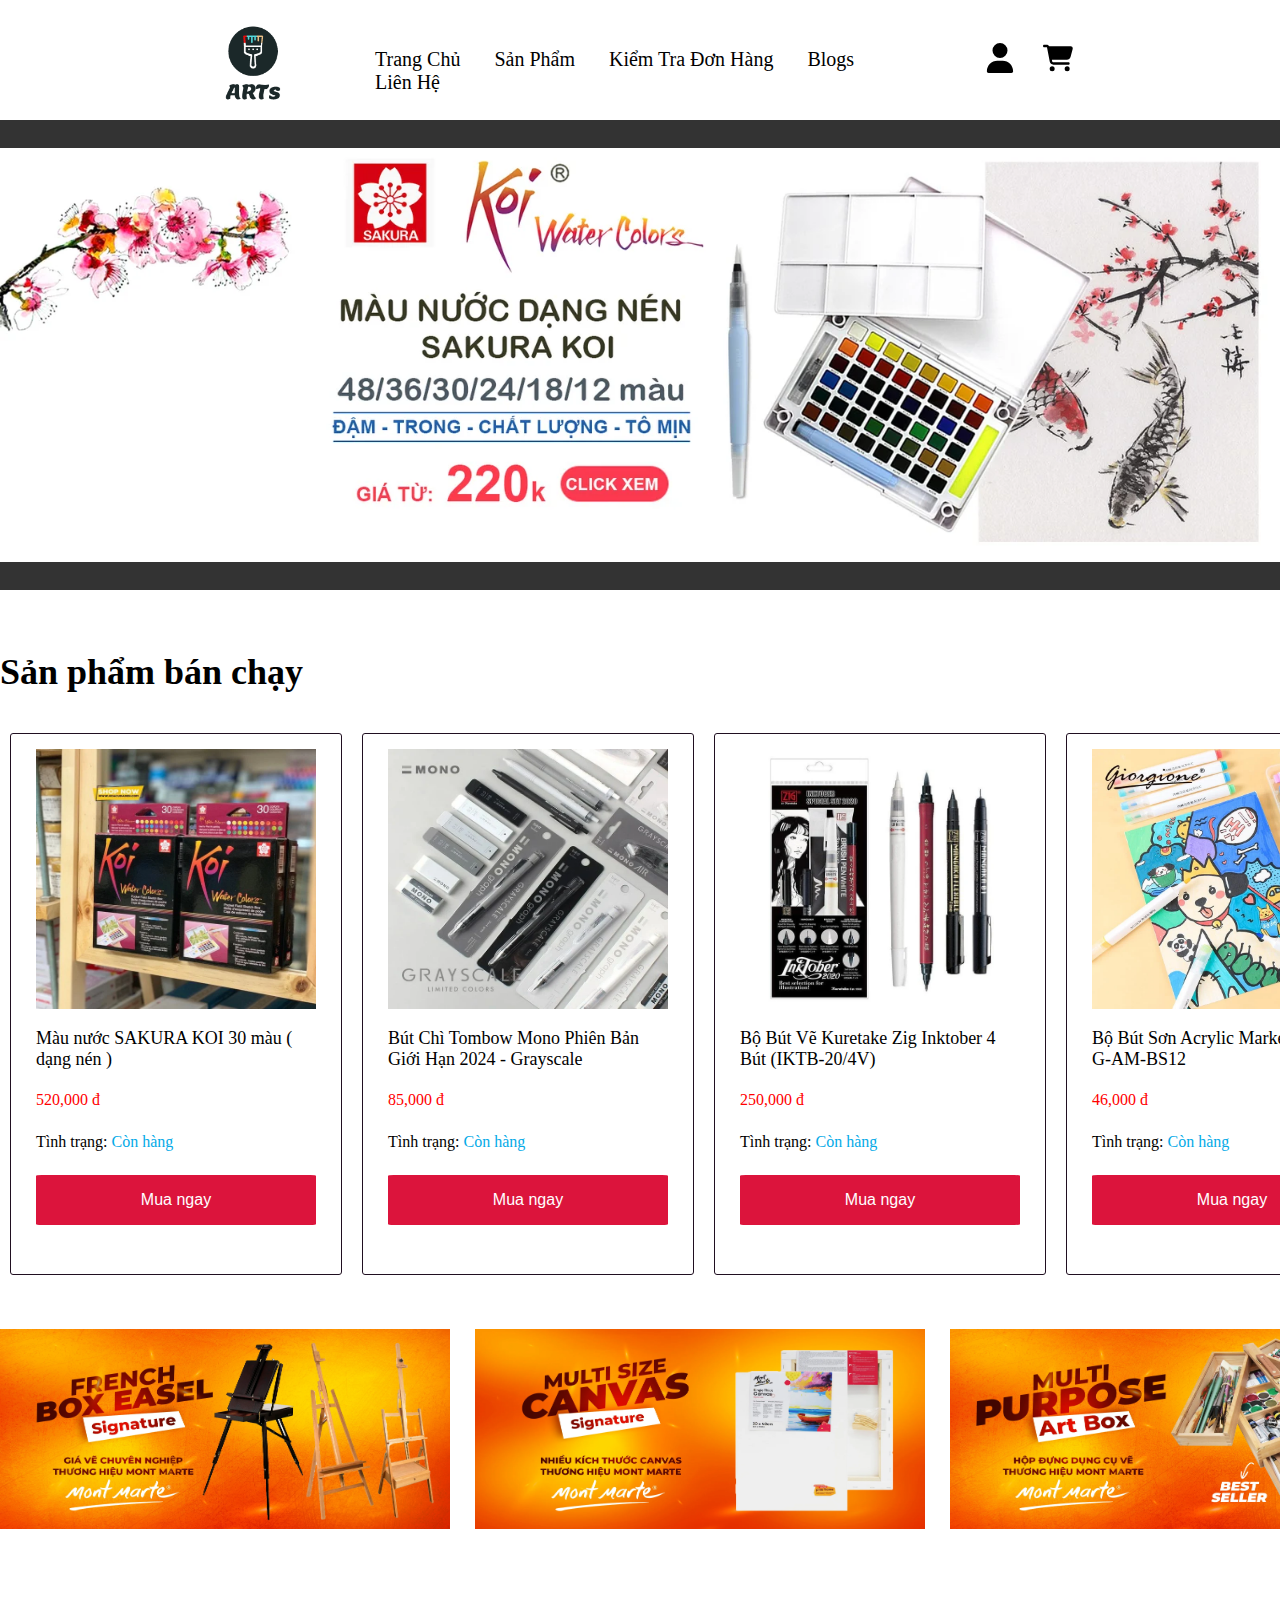
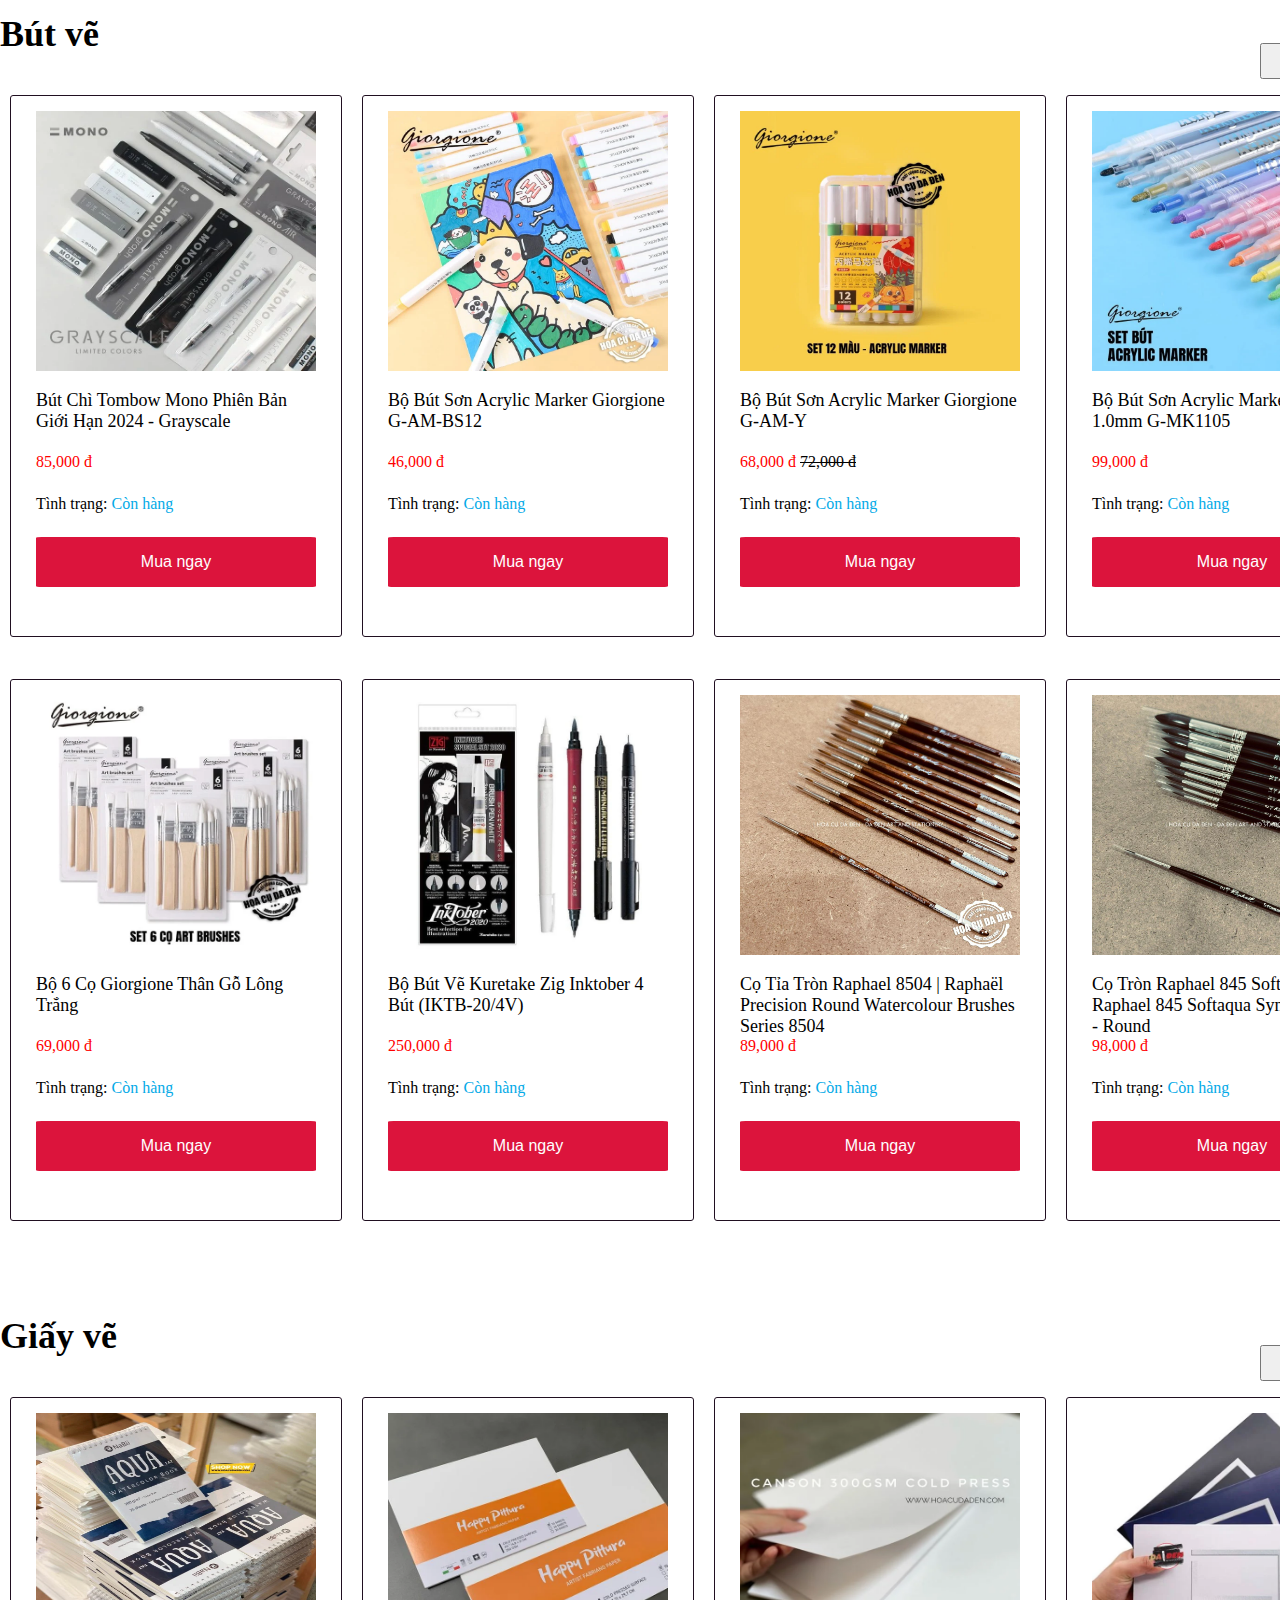
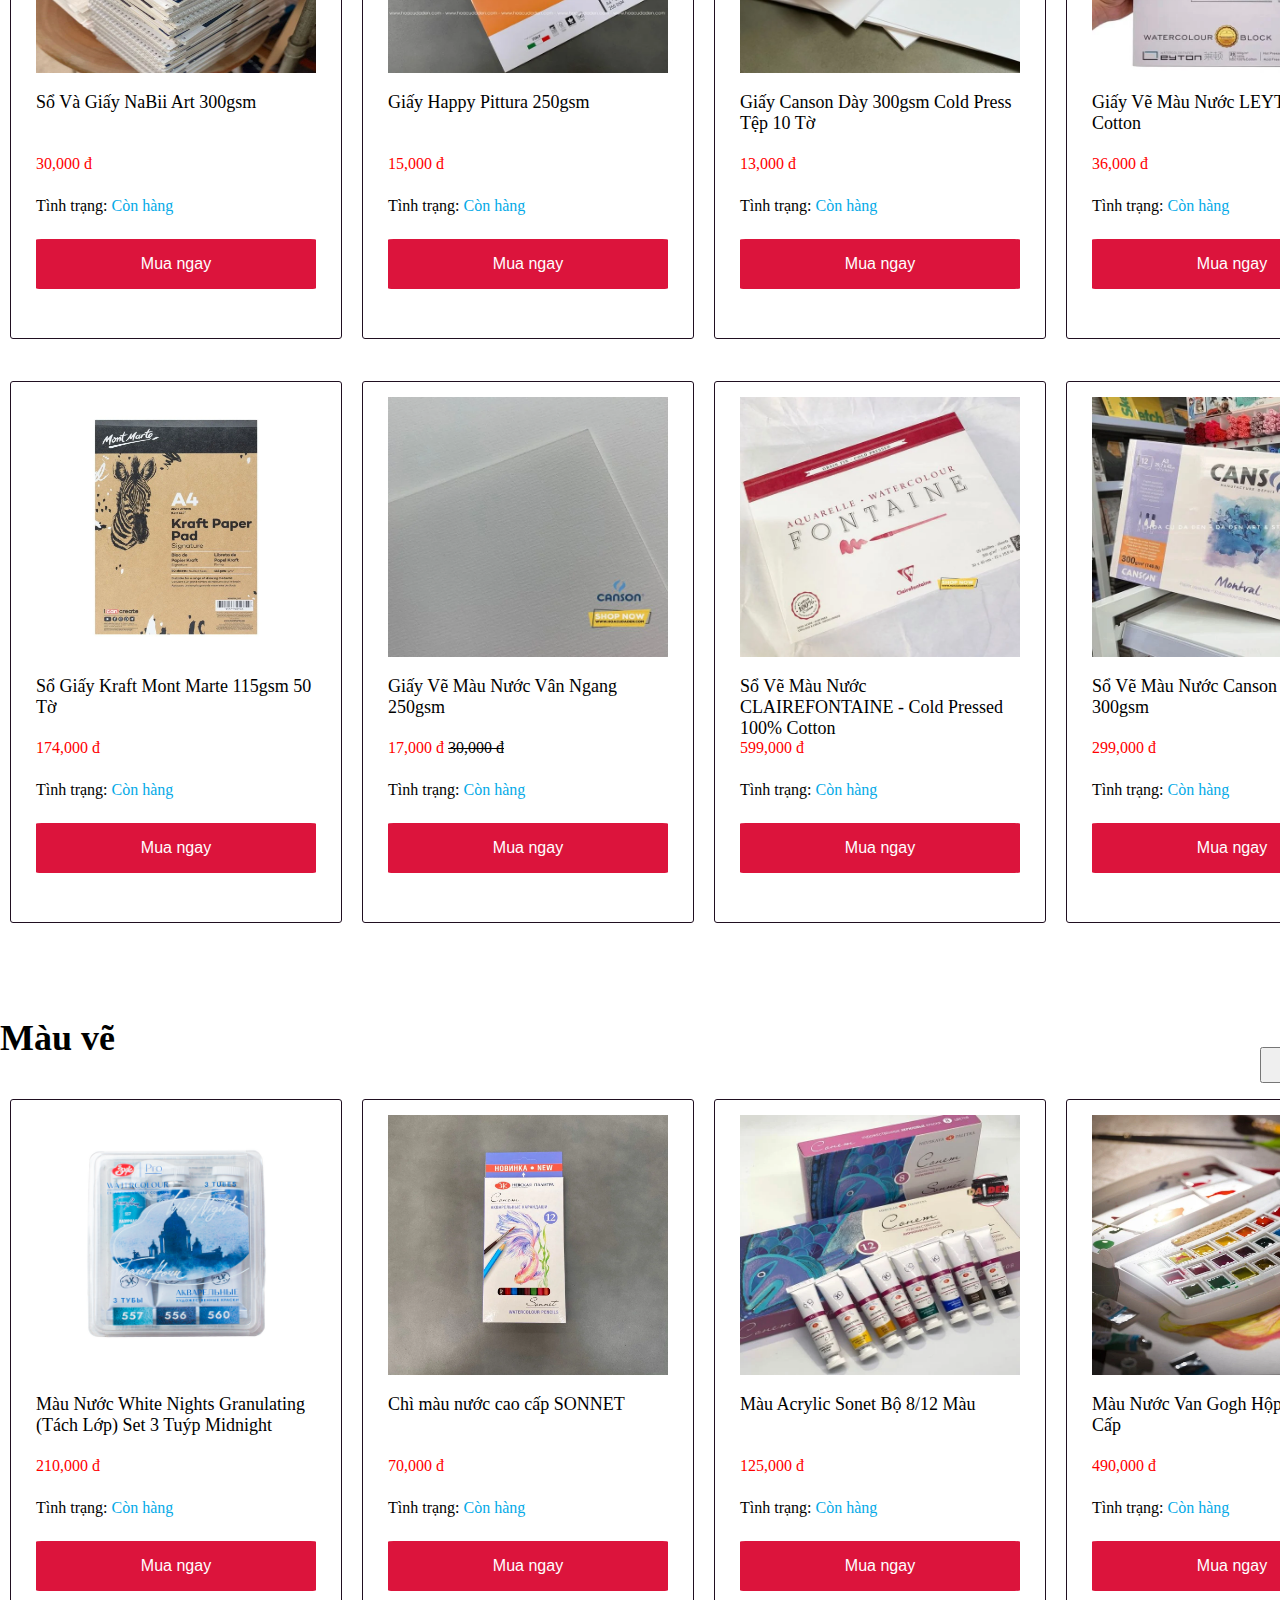
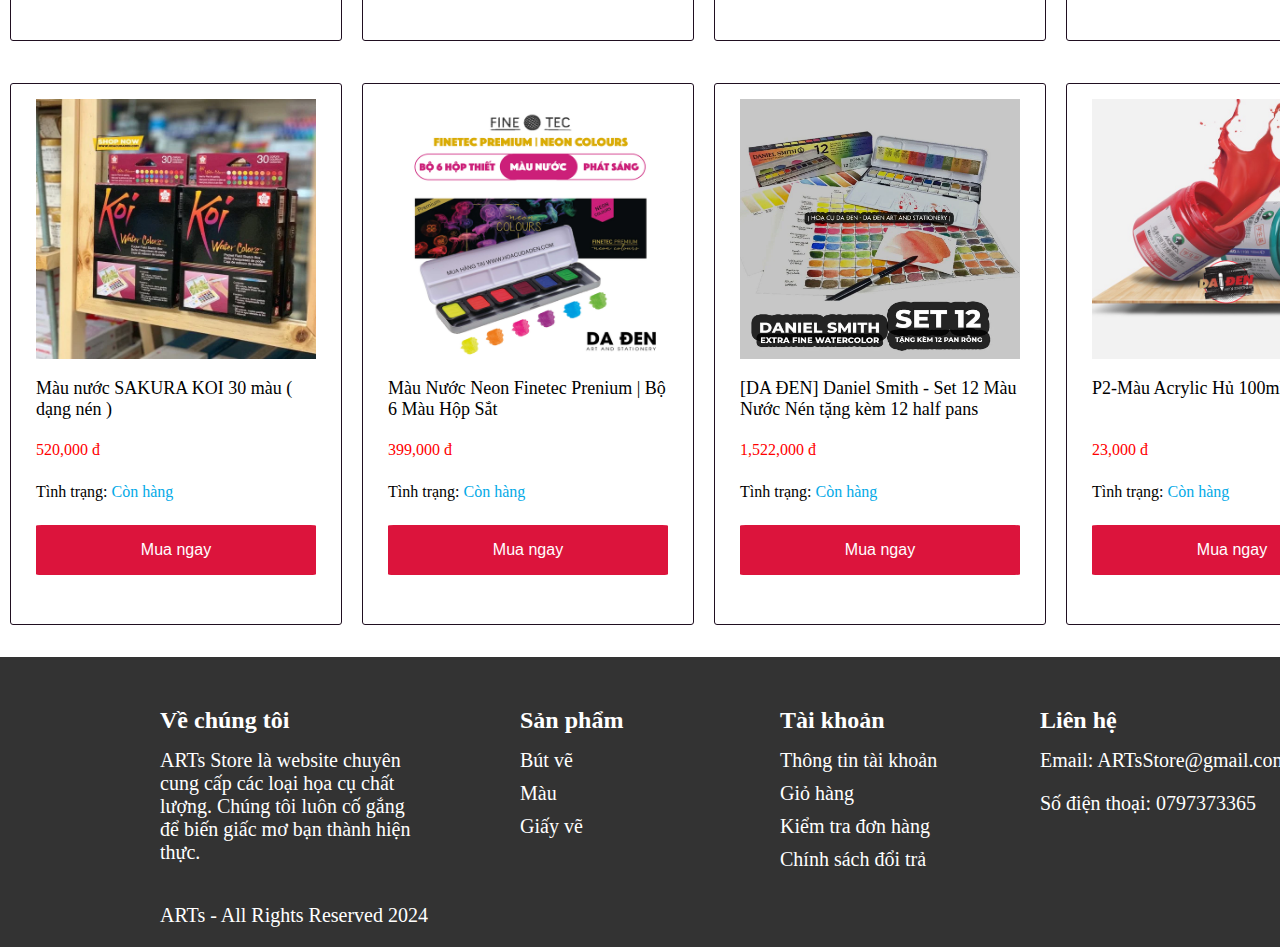
<file: assets/layout/index.html>
<!DOCTYPE html>
<html lang="en">

<head>
    <meta charset="UTF-8">
    <meta name="viewport" content="width=device-width, initial-scale=1.0">
    <title>ARTs Store</title>
    <link rel="stylesheet" href="../css/base.css">
    <link rel="stylesheet" href="https://cdnjs.cloudflare.com/ajax/libs/font-awesome/6.5.2/css/all.min.css" integrity="sha512-SnH5WK+bZxgPHs44uWIX+LLJAJ9/2PkPKZ5QiAj6Ta86w+fsb2TkcmfRyVX3pBnMFcV7oQPJkl9QevSCWr3W6A==" crossorigin="anonymous" referrerpolicy="no-referrer" />
    <style>

    </style>
</head>

<body>
    <div id="wrap-content">

        <div id="header">
            <div class="logo">
                <a href="">
                    <img src="../img/logo.png" alt="" width="120" height="120">
                </a>
            </div>

            <div class="nav">
                <ul>
                    <li><a href="index.html">trang chủ</a></li>
                    <li><a href="product.html">sản phẩm</a></li>
                    <li><a href="check.html">kiểm tra đơn hàng</a></li>
                    <li><a href="blog.html">blogs</a></li>
                    <li><a href="contact.html">liên hệ</a></li>
                </ul>
            </div>

            <div class="account">
                <div class="boxAcc">
                    <div class="acc"><a href="login.html"><img src="../img/user-solid.svg" alt=""></a></div>
                    <div class="cart"><a href="cart.html"><img src="../img/cart-shopping-solid.svg" alt=""></a></div>
                    <!-- <span></span>
                    <span></span> -->
                </div>
            </div>

        </div>
        <div class="fbreak"></div>

        <div class="content">

            <!-- Slider -->
            <div class="slideshow">

                <div class="mySlides">
                    <img src="../img/slideshow_2.webp" style="width:100%">
                </div>

                <div class="mySlides">
                    <img src="../img/slideshow_3.webp" style="width:100%">
                </div>

                <div class="mySlides">
                    <img src="../img/slideshow_2.webp" style="width:100%">
                </div>

                <div class="mySlides">
                    <img src="../img/slideshow_3.webp" style="width:100%">
                </div>
            </div>
            <!-- End slider -->

            <div class="break"></div>

            <!-- Products -->
            <div class="main">

                <!-- sp hot -->
                <div class="cat">
                    <h2 class="cat-productName">Sản phẩm bán chạy</h2>

                    <div class="wrapProduct">

                        <div class="product">
                            <img src="../img/mau5.webp" alt="">
                            <div class="detail">
                                <p>Màu nước SAKURA KOI 30 màu ( dạng nén )</p>
                                <p>520,000 đ <span></span></p>
                                <p>Tình trạng: <span class="statusProduct">Còn hàng</span></p>
                                <a href="productDetail.html"><button>Mua ngay</button></a>
                            </div>
                        </div>

                        <div class="product">
                            <img src="../img/but2.webp" alt="">
                            <div class="detail">
                                <p>Bút Chì Tombow Mono Phiên Bản Giới Hạn 2024 - Grayscale</p>
                                <p>85,000 đ <span></span></p>
                                <p>Tình trạng: <span class="statusProduct">Còn hàng</span></p>
                                <a href="productDetail.html"><button>Mua ngay</button></a>
                            </div>
                        </div>

                        <div class="product">
                            <img src="../img/but6.webp" alt="">
                            <div class="detail">
                                <p>Bộ Bút Vẽ Kuretake Zig Inktober 4 Bút (IKTB-20/4V)</p>
                                <p>250,000 đ <span></span></p>
                                <p>Tình trạng: <span class="statusProduct">Còn hàng</span></p>
                                <a href="productDetail.html"><button>Mua ngay</button></a>
                            </div>
                        </div>

                        <div class="product">
                            <img src="../img/but1.webp" alt="">
                            <div class="detail">
                                <p>Bộ Bút Sơn Acrylic Marker Giorgione G-AM-BS12</p>
                                <p>46,000 đ <span></span></p>
                                <p>Tình trạng: <span class="statusProduct">Còn hàng</span></p>
                                <a href="productDetail.html"><button>Mua ngay</button></a>
                            </div>
                        </div>

                    </div>

                </div>

                <!-- mini banner -->
                <div class="boxBanner">
                    <a href=""><img src="../img/miniBanner3.webp" alt=""></a>
                    <a href=""><img src="../img/miniBanner1.webp" alt=""></a>
                    <a href=""><img src="../img/miniBanner2.webp" alt=""></a>
                </div>

                <!-- sp1 -->
                <div class="cat">
                    <div class="navProduct">
                        <h2 class="cat-productName">Bút vẽ</h2>
                        <button><a href="#">Xem thêm</a></button>
                    </div>

                    <div class="wrapProduct">
                        <div class="product">
                            <img src="../img/but2.webp" alt="">
                            <div class="detail">
                                <p>Bút Chì Tombow Mono Phiên Bản Giới Hạn 2024 - Grayscale</p>
                                <p>85,000 đ <span></span></p>
                                <p>Tình trạng: <span class="statusProduct">Còn hàng</span></p>

                                <a href="productDetail.html"><button>Mua ngay</button></a>

                            </div>
                        </div>

                        <div class="product">
                            <img src="../img/but1.webp" alt="">
                            <div class="detail">
                                <p>Bộ Bút Sơn Acrylic Marker Giorgione G-AM-BS12</p>
                                <p> 46,000 đ <span></span></p>
                                <p>Tình trạng: <span class="statusProduct">Còn hàng</span></p>
                                <a href="productDetail.html"><button>Mua ngay</button></a>

                            </div>
                        </div>

                        <div class="product">
                            <img src="../img/but3.webp" alt="">
                            <div class="detail">
                                <p>Bộ Bút Sơn Acrylic Marker Giorgione G-AM-Y</p>
                                <p>68,000 đ <span>72,000 đ</span></p>
                                <p>Tình trạng: <span class="statusProduct">Còn hàng</span></p>
                                <a href="productDetail.html"><button>Mua ngay</button></a>

                            </div>
                        </div>

                        <div class="product">
                            <img src="../img/but4.webp" alt="">
                            <div class="detail">
                                <p>Bộ Bút Sơn Acrylic Marker Giorgione 1.0mm G-MK1105</p>
                                <p>99,000 đ <span></span></p>
                                <p>Tình trạng: <span class="statusProduct">Còn hàng</span></p>

                                <a href="productDetail.html"><button>Mua ngay</button></a>

                            </div>
                        </div>
                    </div>

                    <div class="wrapProduct">
                        <div class="product">
                            <img src="../img/but5.webp" alt="">
                            <div class="detail">
                                <p>Bộ 6 Cọ Giorgione Thân Gỗ Lông Trắng</p>
                                <p>69,000 đ <span></span></p>
                                <p>Tình trạng: <span class="statusProduct">Còn hàng</span></p>
                                <a href="productDetail.html"><button>Mua ngay</button></a>

                            </div>
                        </div>

                        <div class="product">
                            <img src="../img/but6.webp" alt="">
                            <div class="detail">
                                <p>Bộ Bút Vẽ Kuretake Zig Inktober 4 Bút (IKTB-20/4V)</p>
                                <p>250,000 đ <span></span></p>
                                <p>Tình trạng: <span class="statusProduct">Còn hàng</span></p>
                                <a href="productDetail.html"><button>Mua ngay</button></a>

                            </div>
                        </div>

                        <div class="product">
                            <img src="../img/but7.jpg" alt="">
                            <div class="detail">
                                <p>Cọ Tỉa Tròn Raphael 8504 | Raphaël Precision Round Watercolour Brushes Series 8504
                                </p>
                                <p>89,000 đ<span></span></p>
                                <p>Tình trạng: <span class="statusProduct">Còn hàng</span></p>
                                <a href="productDetail.html"><button>Mua ngay</button></a>

                            </div>
                        </div>

                        <div class="product">
                            <img src="../img/but8.jpg" alt="">
                            <div class="detail">
                                <p>Cọ Tròn Raphael 845 SoftAqua | Raphael 845 Softaqua Synthetic Brush - Round</p>
                                <p> 98,000 đ <span></span></p>
                                <p>Tình trạng: <span class="statusProduct">Còn hàng</span></p>
                                <a href="productDetail.html"><button>Mua ngay</button></a>

                            </div>
                        </div>
                    </div>

                </div>

                <!-- sp2 -->
                <div class="cat">
                    <div class="navProduct">
                        <h2 class="cat-productName">Giấy vẽ</h2>
                        <button><a href="#">Xem thêm</a></button>
                    </div>

                    <div class="wrapProduct">
                        <div class="product">
                            <img src="../img/giay1.webp" alt="">
                            <div class="detail">
                                <p>Sổ Và Giấy NaBii Art 300gsm</p>
                                <p> 30,000 đ <span></span></p>
                                <p>Tình trạng: <span class="statusProduct">Còn hàng</span></p>
                                <a href="productDetail.html"><button>Mua ngay</button></a>

                            </div>
                        </div>

                        <div class="product">
                            <img src="../img/giay2.webp" alt="">
                            <div class="detail">
                                <p>Giấy Happy Pittura 250gsm</p>
                                <p> 15,000 đ<span></span></p>
                                <p>Tình trạng: <span class="statusProduct">Còn hàng</span></p>
                                <a href="productDetail.html"><button>Mua ngay</button></a>

                            </div>
                        </div>

                        <div class="product">
                            <img src="../img/giay4.webp" alt="">
                            <div class="detail">
                                <p>Giấy Canson Dày 300gsm Cold Press Tệp 10 Tờ</p>
                                <p> 13,000 đ <span></span></p>
                                <p>Tình trạng: <span class="statusProduct">Còn hàng</span></p>
                                <a href="productDetail.html"><button>Mua ngay</button></a>

                            </div>
                        </div>

                        <div class="product">
                            <img src="../img/giay3.webp" alt="">
                            <div class="detail">
                                <p>Giấy Vẽ Màu Nước LEYTON 100% Cotton</p>
                                <p> 36,000 đ <span></span></p>
                                <p>Tình trạng: <span class="statusProduct">Còn hàng</span></p>
                                <a href="productDetail.html"><button>Mua ngay</button></a>

                            </div>
                        </div>
                    </div>

                    <div class="wrapProduct">
                        <div class="product">
                            <img src="../img/giay5.webp" alt="">
                            <div class="detail">
                                <p>Sổ Giấy Kraft Mont Marte 115gsm 50 Tờ</p>
                                <p> 174,000 đ <span></span></p>
                                <p>Tình trạng: <span class="statusProduct">Còn hàng</span></p>
                                <a href="productDetail.html"><button>Mua ngay</button></a>

                            </div>
                        </div>

                        <div class="product">
                            <img src="../img/giay6.webp" alt="">
                            <div class="detail">
                                <p>Giấy Vẽ Màu Nước Vân Ngang 250gsm</p>
                                <p> 17,000 đ <span>30,000 đ</span></p>
                                <p>Tình trạng: <span class="statusProduct">Còn hàng</span></p>
                                <a href="productDetail.html"><button>Mua ngay</button></a>

                            </div>
                        </div>

                        <div class="product">
                            <img src="../img/giay7.webp" alt="">
                            <div class="detail">
                                <p>Sổ Vẽ Màu Nước CLAIREFONTAINE - Cold Pressed 100% Cotton</p>
                                <p> 599,000 đ <span></span></p>
                                <p>Tình trạng: <span class="statusProduct">Còn hàng</span></p>
                                <a href="productDetail.html"><button>Mua ngay</button></a>

                            </div>
                        </div>

                        <div class="product">
                            <img src="../img/giay8.webp" alt="">
                            <div class="detail">
                                <p>Sổ Vẽ Màu Nước Canson Montval A3 300gsm</p>
                                <p> 299,000 đ <span></span></p>
                                <p>Tình trạng: <span class="statusProduct">Còn hàng</span></p>
                                <a href="productDetail.html"><button>Mua ngay</button></a>

                            </div>
                        </div>
                    </div>

                </div>

                <!-- sp3 -->
                <div class="cat">
                    <div class="navProduct">
                        <h2 class="cat-productName">Màu vẽ</h2>
                        <button><a href="#">Xem thêm</a></button>
                    </div>

                    <div class="wrapProduct">
                        <div class="product">
                            <img src="../img/mau1.webp" alt="">
                            <div class="detail">
                                <p>Màu Nước White Nights Granulating (Tách Lớp) Set 3 Tuýp Midnight</p>
                                <p> 210,000 đ <span></span></p>
                                <p>Tình trạng: <span class="statusProduct">Còn hàng</span></p>
                                <a href="productDetail.html"><button>Mua ngay</button></a>

                            </div>
                        </div>

                        <div class="product">
                            <img src="../img/mau2.webp" alt="">
                            <div class="detail">
                                <p>Chì màu nước cao cấp SONNET</p>
                                <p> 70,000 đ <span></span></p>
                                <p>Tình trạng: <span class="statusProduct">Còn hàng</span></p>
                                <a href="productDetail.html"><button>Mua ngay</button></a>

                            </div>
                        </div>

                        <div class="product">
                            <img src="../img/mau3.webp" alt="">
                            <div class="detail">
                                <p>Màu Acrylic Sonet Bộ 8/12 Màu</p>
                                <p> 125,000 đ <span></span></p>
                                <p>Tình trạng: <span class="statusProduct">Còn hàng</span></p>
                                <a href="productDetail.html"><button>Mua ngay</button></a>

                            </div>
                        </div>

                        <div class="product">
                            <img src="../img/mau4.webp" alt="">
                            <div class="detail">
                                <p>Màu Nước Van Gogh Hộp Nhựa Cao Cấp</p>
                                <p> 490,000 đ <span></span></p>
                                <p>Tình trạng: <span class="statusProduct">Còn hàng</span></p>
                                <a href="productDetail.html"><button>Mua ngay</button></a>

                            </div>
                        </div>
                    </div>

                    <div class="wrapProduct">
                        <div class="product">
                            <img src="../img/mau5.webp" alt="">
                            <div class="detail">
                                <p>Màu nước SAKURA KOI 30 màu ( dạng nén )</p>
                                <p> 520,000 đ <span></span></p>
                                <p>Tình trạng: <span class="statusProduct">Còn hàng</span></p>
                                <a href="productDetail.html"><button>Mua ngay</button></a>

                            </div>
                        </div>

                        <div class="product">
                            <img src="../img/mau6.webp" alt="">
                            <div class="detail">
                                <p>Màu Nước Neon Finetec Prenium | Bộ 6 Màu Hộp Sắt</p>
                                <p> 399,000 đ <span></span></p>
                                <p>Tình trạng: <span class="statusProduct">Còn hàng</span></p>
                                <a href="productDetail.html"><button>Mua ngay</button></a>

                            </div>
                        </div>

                        <div class="product">
                            <img src="../img/mau7.webp" alt="">
                            <div class="detail">
                                <p>[DA ĐEN] Daniel Smith - Set 12 Màu Nước Nén tặng kèm 12 half pans</p>
                                <p> 1,522,000 đ <span></span></p>
                                <p>Tình trạng: <span class="statusProduct">Còn hàng</span></p>
                                <a href="productDetail.html"><button>Mua ngay</button></a>

                            </div>
                        </div>

                        <div class="product">
                            <img src="../img/mau8.png" alt="">
                            <div class="detail">
                                <p>P2-Màu Acrylic Hủ 100ml Maries</p>
                                <p> 23,000 đ <span></span></p>
                                <p>Tình trạng: <span class="statusProduct">Còn hàng</span></p>
                                <a href="productDetail.html"><button>Mua ngay</button></a>

                            </div>
                        </div>
                    </div>

                </div>

            </div>
            <!-- End products -->

            <button id="backToTopBtn" title="Quay lại đầu trang"><img src="../img/arrow-up-solid.svg" alt=""></button>


        </div>

        <div class="footer">
            <div class="wrap">
                <div class="col-info">
                    <h3>Về chúng tôi</h3>
                    <p>ARTs Store là website chuyên cung cấp các loại họa cụ chất lượng. Chúng tôi luôn cố gắng để biến
                        giấc mơ bạn thành hiện thực. </p>
                </div>
                <div class="col-info">
                    <h3>Sản phẩm</h3>
                    <ul>
                        <li><a href="">Bút vẽ</a></li>
                        <li><a href="">Màu</a></li>
                        <li><a href="">Giấy vẽ</a></li>
                    </ul>
                </div>
                <div class="col-info">
                    <h3>Tài khoản</h3>
                    <ul>
                        <li><a href="">Thông tin tài khoản</a></li>
                        <li><a href="">Giỏ hàng</a></li>
                        <li><a href="">Kiểm tra đơn hàng</a></li>
                        <li><a href="">Chính sách đổi trả</a></li>
                    </ul>
                </div>
                <div class="col-info">
                    <h3>Liên hệ</h3>
                    <p>Email: ARTsStore@gmail.com</p>
                    <p>Số điện thoại: 0797373365</p>
                </div>
                <p class="copyright">ARTs - All Rights Reserved 2024</p>
            </div>


        </div>



    </div>

    <!-- scipt slider -->
    <script>
        let slideIndex = 0;
        showSlides();
        function showSlides() {
            let i;
            let slides = document.getElementsByClassName("mySlides");
            for (i = 0; i < slides.length; i++) {
                slides[i].style.display = "none";
            }
            slideIndex++;
            if (slideIndex > slides.length) { slideIndex = 1 }
            slides[slideIndex - 1].style.display = "block";
            setTimeout(showSlides, 10000); // Change image every 2 seconds
        }


        // roll

        window.onscroll = function () { stickyHeader() };

        function stickyHeader() {
            var header = document.getElementById(".header");
            var sticky = header.offsetTop;

            if (window.pageYOffset > sticky) {
                header.classList.add("sticky");
            } else {
                header.classList.remove("sticky");
            }
        }

        // back to top

        // Khi người dùng cuộn xuống 20px từ đầu tài liệu, hiển thị nút
        window.onscroll = function () {
            scrollFunction();
        };

        function scrollFunction() {
            var backToTopBtn = document.getElementById("backToTopBtn");
            if (document.body.scrollTop > 100 || document.documentElement.scrollTop > 100) {
                backToTopBtn.style.display = "block";
            } else {
                backToTopBtn.style.display = "none";
            }
        }

        // Khi người dùng nhấp vào nút, cuộn lên đầu tài liệu
        document.getElementById("backToTopBtn").onclick = function () {
            topFunction();
        };

        function topFunction() {
            document.body.scrollTop = 0; // Cho Safari
            document.documentElement.scrollTop = 0; // Cho Chrome, Firefox, IE và Opera
        }
    </script>
</body>


</html>
</file>
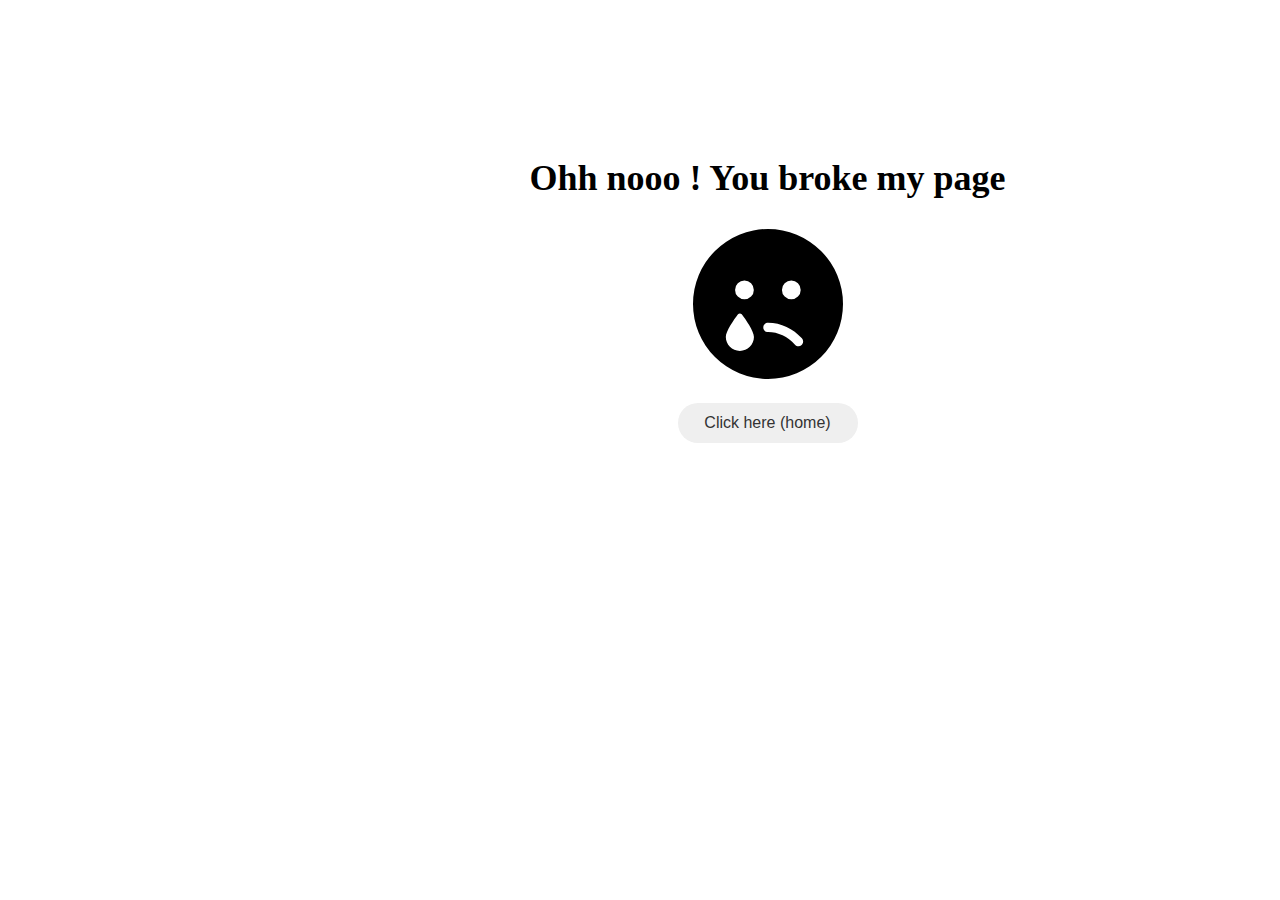
<file: assets/layout/blog.html>
<!DOCTYPE html>
<html lang="en">

<head>
    <meta charset="UTF-8">
    <meta name="viewport" content="width=device-width, initial-scale=1.0">
    <title>ARTs Store</title>
    <link rel="stylesheet" href="https://cdnjs.cloudflare.com/ajax/libs/font-awesome/6.5.2/css/all.min.css">
    <style>
        body{
            padding: 0;
            margin: 0;
        }
        .wrap-content{
            position: absolute;
            width: 1535px;
            height: 500px;
            background-color: f5f5f5;
        }
        .error{
            width:600px;
            height:400px;
            /* background-color: red; */
            margin: 100px auto;
            display: flex;
            flex-direction: column;
            justify-content: center;
            align-items: center;
        }
        h3{
            padding: 0;
            margin: 0;
            font-size: 36px;
        }
        .face img{
            width:150px;
            height:150px;
            margin-top: 30px;
        }
        .fix{
            width: 600px;
            height:40px;
            margin-top: 20px;
            display: flex;
            justify-content: space-around;
        }

        .fix button{
            width:30%;
            height: 40px;
            border: none;
            border-radius: 30px;
        }
        button a{
            color: #333;
            font-size:16px;
            text-decoration: none;
        }
        @media (max-width:600px){
            .wrap-content{
                display: none;
            }
        }
        @media (max-width:1200px){
            h3{
                display: none;
            }
        }
    </style>
</head>

<body>
    <div class="wrap-content">

        <div class="error">
            <h3>Ohh nooo ! You broke my page </h3>
            <div class="face"><img src="../img/face-sad-tear-solid.svg" alt=""></div>
            <div class="fix">
                <button><a href="index.html">Click here (home)</a></button>
            </div>
            
        </div>

    </div>
</body>


</html>
</file>
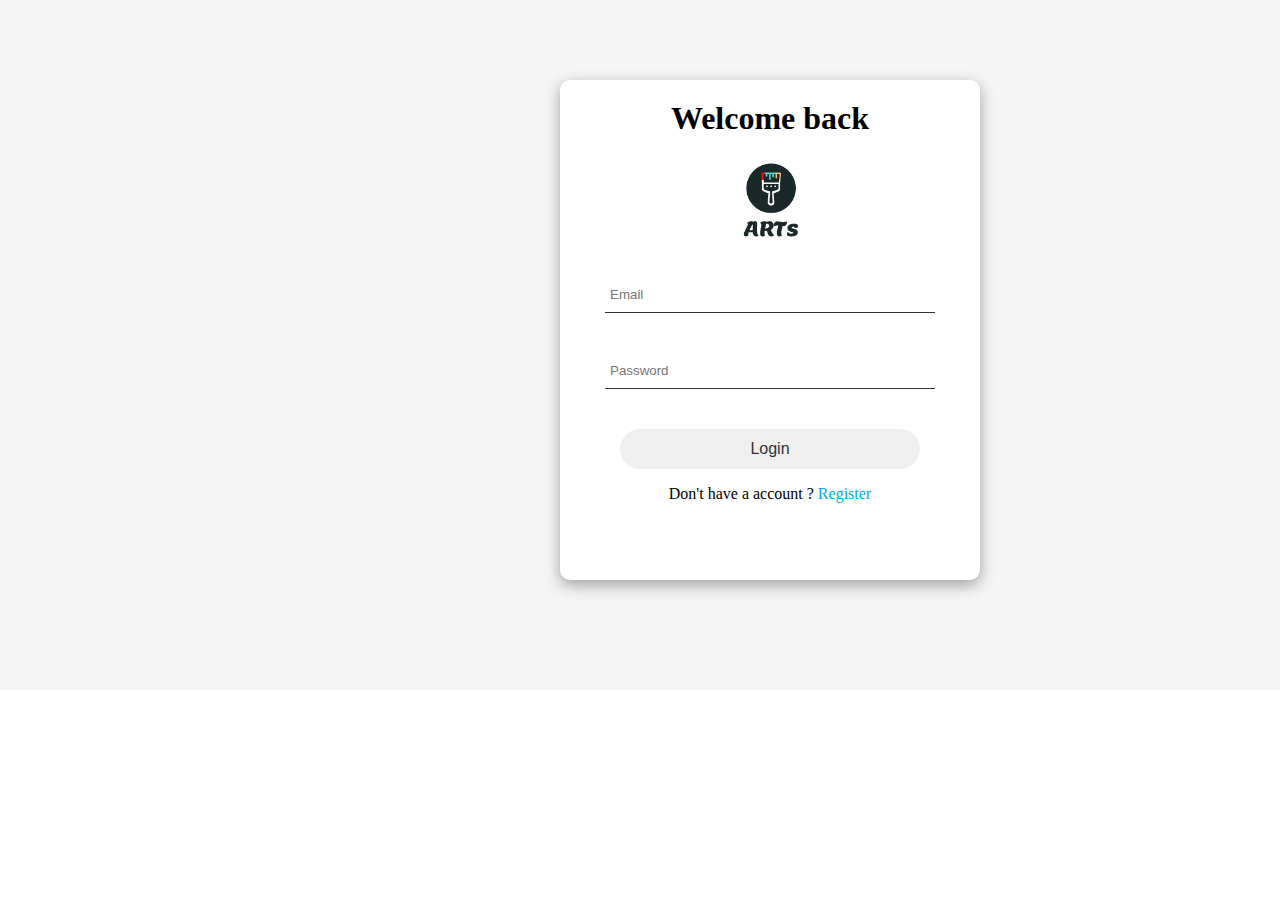
<file: assets/layout/login.html>
<!DOCTYPE html>
<html lang="en">

<head>
    <meta charset="UTF-8">
    <meta name="viewport" content="width=device-width, initial-scale=1.0">
    <title>ARTs Store</title>
    <link rel="stylesheet" href="../css/form.css">
</head>

<body>
    <a href=""></a>
    <div class="content">
        <div class="boxContent">
            <div class="cssBox">
                <h3>Welcome back</h3>
                <div class="logo"><img src="../img/logo.png" alt=""></div>
                <form action="">
                    <input type="text" placeholder="Email" id="email" required>
                    <input type="text" placeholder="Password" id="password" required>
                    <button type="submit"><a href="index.html">Login</a></button>
                    <p>Don't have a account ?<span class="navForm"><a href="register.html"> Register</a></span></p>
                </form>
            </div>
        </div>
    </div>


</body>

</html>
</file>
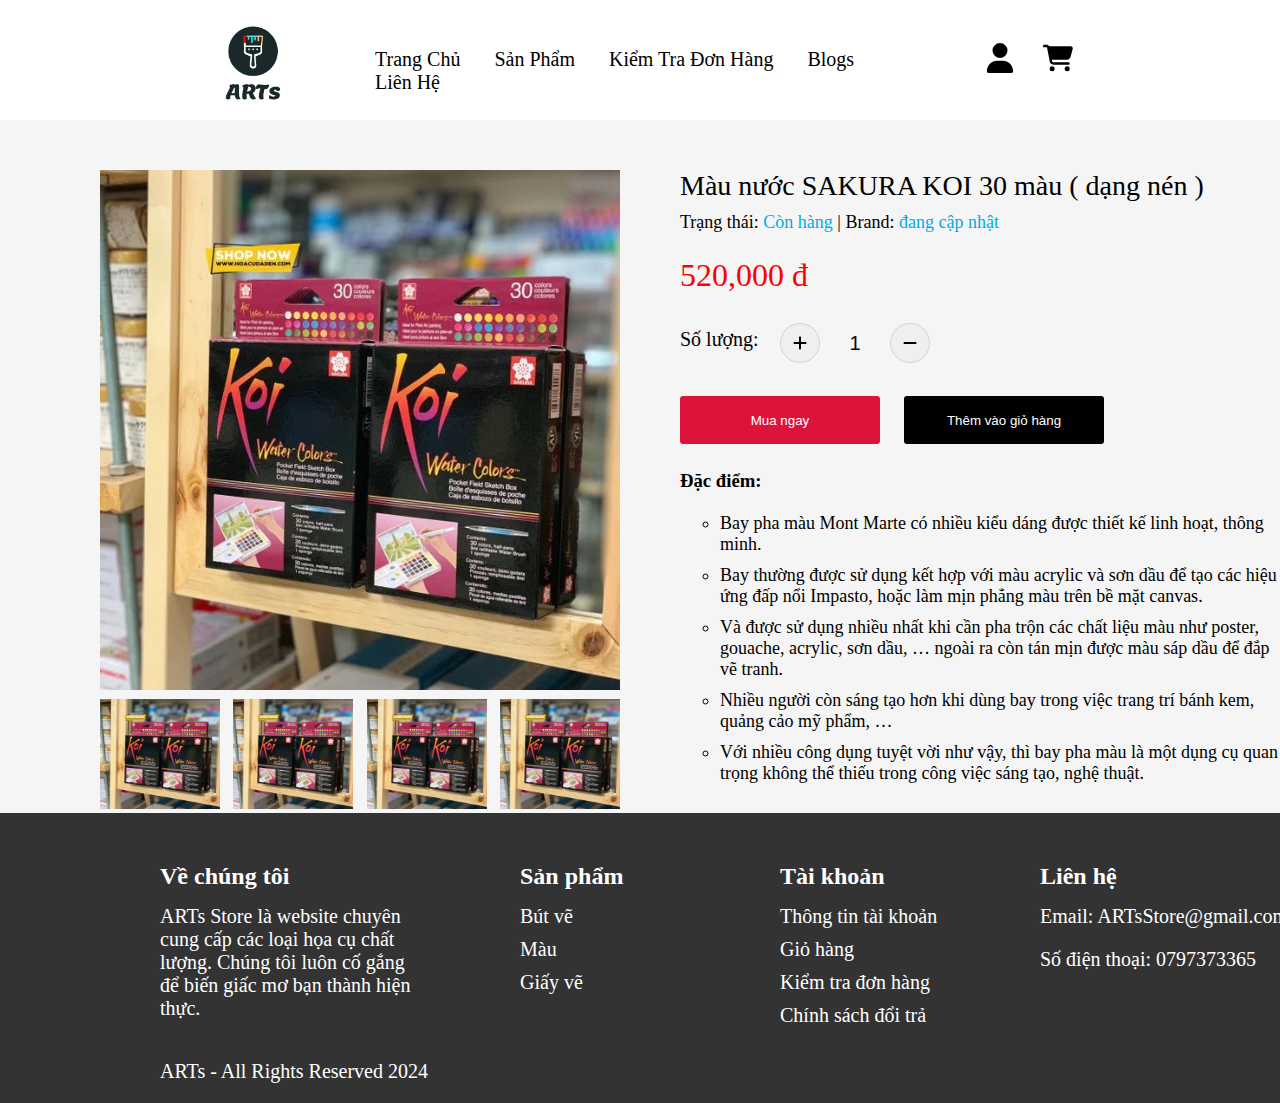
<file: assets/layout/productDetail.html>
<!DOCTYPE html>
<html lang="en">

<head>
    <meta charset="UTF-8">
    <meta name="viewport" content="width=device-width, initial-scale=1.0">
    <link rel="stylesheet" href="../css/base.css">
    <title>ARTs Store</title>
    <style>
        .productDetail {
            margin-top: 110px;
        }
    </style>
</head>

<body>
    <div id="fb-root"></div>
    <script async defer crossorigin="anonymous" src="https://connect.facebook.net/vi_VN/sdk.js#xfbml=1&version=v20.0"
        nonce="ZRpDTYx8"></script>

    <div class="wrap-content">

        <div id="header">
            <div class="logo">
                <a href="">
                    <img src="../img/logo.png" alt="" width="120" height="120">
                </a>
            </div>

            <div class="nav">
                <ul>
                    <li><a href="index.html">trang chủ</a></li>
                    <li><a href="product.html">sản phẩm</a></li>
                    <li><a href="check.html">kiểm tra đơn hàng</a></li>
                    <li><a href="blog.html">blogs</a></li>
                    <li><a href="contact.html">liên hệ</a></li>
                </ul>
            </div>

            <div class="account">
                <div class="boxAcc">
                    <div class="acc"><a href="login.html"><img src="../img/user-solid.svg" alt=""></a></div>
                    <div class="cart"><a href="cart.html"><img src="../img/cart-shopping-solid.svg" alt=""></a></div>
                    <!-- <span></span>
                    <span></span> -->
                </div>
            </div>

        </div>

        <div class="break"></div>

        <div class="content">


            <!-- Detail product -->

            <div class="productDetail">
                <div class="images">
                    <div class="top">
                        <img src="../img/mau5.webp" alt="">
                    </div>
                    <div class="bottom">
                        <div><a href=""><img class="miniimgaes" src="../img/mau5.webp" alt=""></a></div>
                        <div><a href=""><img class="miniimgaes" src="../img/mau5.webp" alt=""></a></div>
                        <div><a href=""><img class="miniimgaes" src="../img/mau5.webp" alt=""></a></div>
                        <div><a href=""><img class="miniimgaes" src="../img/mau5.webp" alt=""></a></div>
                    </div>
                </div>
                <div class="box-info">
                    <div class="info">
                        <div class="productDetail-name">Màu nước SAKURA KOI 30 màu ( dạng nén )</div>
                        <div class="productDetail-brand">Trạng thái: <span>Còn hàng</span> | Brand:<span> đang cập
                                nhật</span></div>
                        <div class="productDetail-price">520,000 đ <span></span></div>
                        <div class="count">
                            <label for="">Số lượng: </label>

                            <button><img src="../img/plus-solid.svg" alt=""></button>
                            <input type="text" value="1">
                            <button><img src="../img/minus-solid.svg" alt=""></button>

                        </div>
                        <input class="buy" type="submit" value="Mua ngay">
                        <input class="addToCart" type="submit" value="Thêm vào giỏ hàng">
                    </div>
                    <div class="infomation">
                        <h3>Đặc điểm:</h3>
                        <ul>
                            <li>Bay pha màu Mont Marte có nhiều kiểu dáng được thiết kế linh hoạt, thông minh.</li>
                            <li>Bay thường được sử dụng kết hợp với màu acrylic và sơn dầu để tạo các hiệu ứng đấp nổi
                                Impasto, hoặc làm mịn phẳng màu trên bề mặt canvas.</li>
                            <li>Và được sử dụng nhiều nhất khi cần pha trộn các chất liệu màu như poster, gouache,
                                acrylic, sơn dầu, … ngoài ra còn tán mịn được màu sáp dầu để đắp vẽ tranh.</li>
                            <li>Nhiều người còn sáng tạo hơn khi dùng bay trong việc trang trí bánh kem, quảng cảo mỹ
                                phẩm, …</li>
                            <li>Với nhiều công dụng tuyệt vời như vậy, thì bay pha màu là một dụng cụ quan trọng không
                                thể thiếu trong công việc sáng tạo, nghệ thuật.</li>

                        </ul>
                    </div>
                </div>


            </div>

            <!-- End detail product -->

            <!-- <div class="comment"></div> -->

        </div>

        <div class="footer">
            <div class="wrap">
                <div class="col-info">
                    <h3>Về chúng tôi</h3>
                    <p>ARTs Store là website chuyên cung cấp các loại họa cụ chất lượng. Chúng tôi luôn cố gắng để biến
                        giấc mơ bạn thành hiện thực. </p>
                </div>
                <div class="col-info">
                    <h3>Sản phẩm</h3>
                    <ul>
                        <li><a href="">Bút vẽ</a></li>
                        <li><a href="">Màu</a></li>
                        <li><a href="">Giấy vẽ</a></li>
                    </ul>
                </div>
                <div class="col-info">
                    <h3>Tài khoản</h3>
                    <ul>
                        <li><a href="">Thông tin tài khoản</a></li>
                        <li><a href="">Giỏ hàng</a></li>
                        <li><a href="">Kiểm tra đơn hàng</a></li>
                        <li><a href="">Chính sách đổi trả</a></li>
                    </ul>
                </div>
                <div class="col-info">
                    <h3>Liên hệ</h3>
                    <p>Email: ARTsStore@gmail.com</p>
                    <p>Số điện thoại: 0797373365</p>
                </div>
                <p class="copyright">ARTs - All Rights Reserved 2024</p>
            </div>


        </div>

    </div>
    <script>
        // roll

        window.onscroll = function () { stickyHeader() };

        function stickyHeader() {
            var header = document.getElementById(".header");
            var sticky = header.offsetTop;

            if (window.pageYOffset > sticky) {
                header.classList.add("sticky");
            } else {
                header.classList.remove("sticky");
            }
        }

        // back to top

        // Khi người dùng cuộn xuống 20px từ đầu tài liệu, hiển thị nút
        window.onscroll = function () {
            scrollFunction();
        };

        function scrollFunction() {
            var backToTopBtn = document.getElementById("backToTopBtn");
            if (document.body.scrollTop > 100 || document.documentElement.scrollTop > 100) {
                backToTopBtn.style.display = "block";
            } else {
                backToTopBtn.style.display = "none";
            }
        }

        // Khi người dùng nhấp vào nút, cuộn lên đầu tài liệu
        document.getElementById("backToTopBtn").onclick = function () {
            topFunction();
        };

        function topFunction() {
            document.body.scrollTop = 0; // Cho Safari
            document.documentElement.scrollTop = 0; // Cho Chrome, Firefox, IE và Opera
        }
    </script>
</body>

</html>
</file>
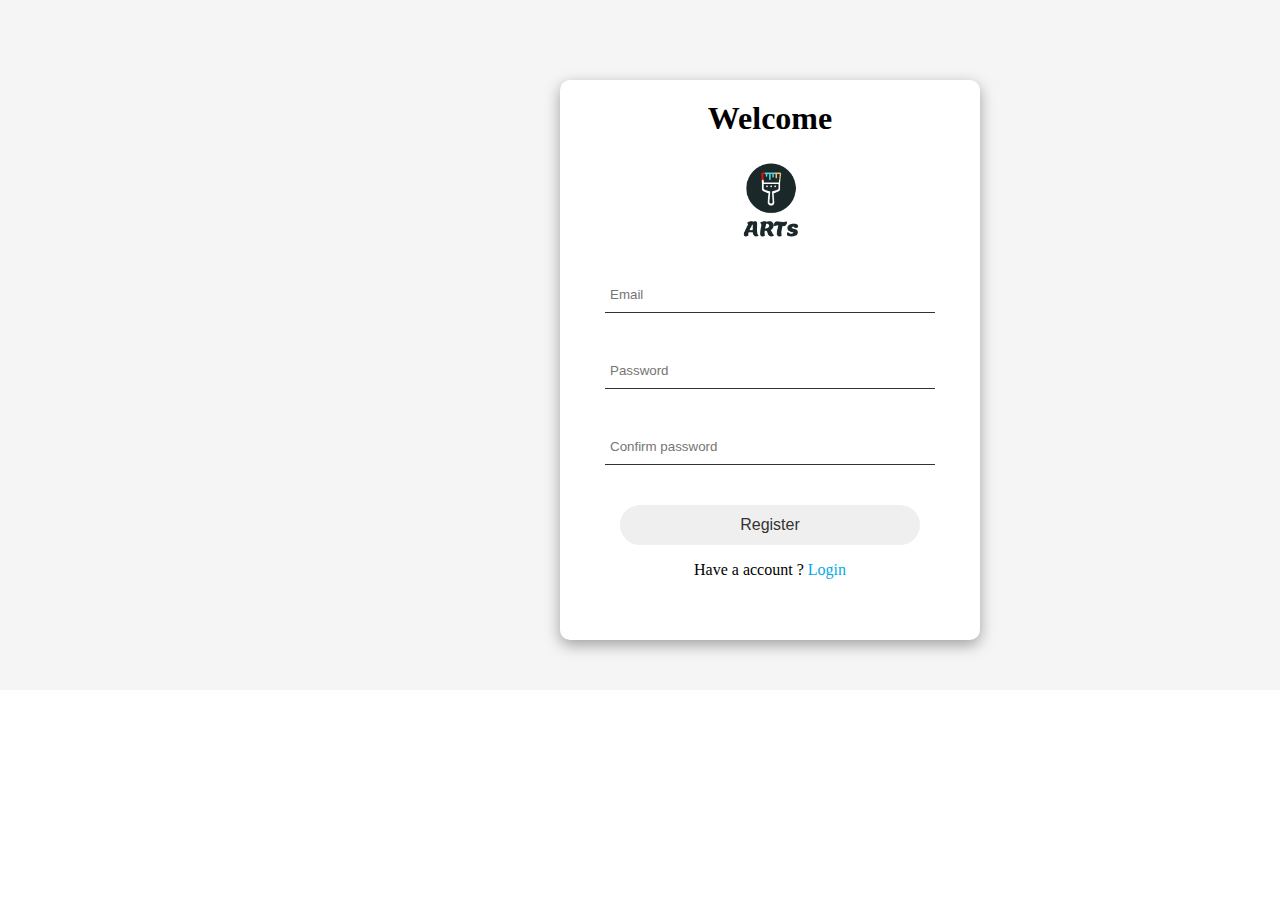
<file: assets/layout/register.html>
<!DOCTYPE html>
<html lang="en">

<head>
    <meta charset="UTF-8">
    <meta name="viewport" content="width=device-width, initial-scale=1.0">
    <title>ARTs Store</title>
    <link rel="stylesheet" href="../css/form.css">
    <style>
        .boxContent{
            height: 560px !important;
        }
    </style>
</head>

<body>
    <a href=""></a>
    <div class="content">
        <div class="boxContent">
            <div class="cssBox">
                <h3>Welcome</h3>
                <div class="logo"><img src="../img/logo.png" alt=""></div>
                <form action="">
                    <input type="text" placeholder="Email" id="email" required>
                    <input type="text" placeholder="Password" id="password" required>
                    <input type="text" placeholder="Confirm password" id="confirmPassword" required>
                    <button type="submit"><a href="index.html">Register</a></button>
                    <p>Have a account ?<span class="navForm"><a href="login.html"> Login</a></span></p>
                </form>
            </div>

        </div>

    </div>


</body>

</html>
</file>
<file: assets/css/base.css>
root {
  --background-color: #f5f5f5;
  --header-color: #f5f5f5;
}

body {
  padding: 0;
  margin: 0;
}

.wrap-content {
  background-color: #f5f5f5;
}

#header {
  height: 120px;
  background-color: #ffffff;
  display: flex;
  position: fixed;
  width: 100%;
  top: 0;
  left: 0;
  z-index: 1;
}

.logo {
  width: 25%;
}
.logo img {
  margin-left: 60%;
}

.nav {
  width: 50%;
}
.nav ul {
  padding-top: 32px;
}
.nav li {
  list-style: none;
  display: inline-block;
  padding: 0 15px;
}
.nav li a {
  text-decoration: none;
  color: black;
  text-transform: capitalize;
  font-size: 20px;
}

.account {
  width: 25%;
}
.boxAcc {
  height: 60px;
  margin: 30px auto;
  display: flex;
  align-items: center;
}

.boxAcc img {
  width: 30px;
  height: 30px;
}
.acc,
.cart {
  width: 40px;
  height: 40px;
  margin-right: 18px;
  display: flex;
  justify-content: center;
  align-items: center;
}
.acc {
  margin-left: 20px;
}

.fbreak {
  margin-top: 120px;
  background-color: #333;
  height: 28px;
}
.break {
  background-color: #333;
  height: 28px;
}

.main {
  width: 1400px;
  margin: 0px auto;
}
.cat {
  padding-top: 32px;
  width: 1400px;
}
.wrapProduct {
  width: 1400px;
  position: relative;
  display: flex;
  margin-bottom: 22px;
}
.navProduct {
  display: flex;
}
.navProduct button {
  width: 10%;
  height: 36px;
  margin: 60px 0 0 0;
}
.navProduct a {
  text-decoration: none;
  color: black;
}
.cat-productName {
  font-size: 36px;
  width: 90%;
}

.product {
  width: 330px;
  height: 540px;
  border: 0.1px solid #200f21;
  border-radius: 3px;
  margin: 10px;
}
.product:hover {
  box-shadow: rgba(0, 0, 0, 0.35) 0px 5px 15px;
  border: none;
}

.product img {
  width: 280px;
  height: 260px;
  padding: 15px 25px;
}
.detail {
  width: 280px;
  height: 210px;
  padding: 0 25px;
  display: flex;
  flex-direction: column;
}

.detail p {
  font-size: 16px;
  margin: 0;
  padding: 0;
}
span {
  text-decoration: line-through;
  color: black;
}
.detail p:first-child {
  height: 30%;
  font-size: 18px;
}
.detail p:nth-child(n + 2) {
  height: 20%;
}
.detail p:nth-child(2) {
  color: red;
}
.statusProduct {
  color: #04aae7;
  text-decoration: none !important;
}
.detail button {
  width: 100%;
  height: 50px;
  font-size: 16px;
  border-radius: 2%;
  background-color: rgba(220, 20, 60, 1);
  border: none;
  cursor: pointer;
}
.detail button {
  text-decoration: none;
  color: white;
}

.boxBanner {
  width: 1400px;
  height: 200px;
  display: flex;
  padding: 22px 0 22px 0;
}

.boxBanner img {
  width: 450px;
  height: 200px;
}
.boxBanner a:nth-child(n + 2) {
  margin-left: 25px;
}

/* productDetail */

.productDetail {
  max-width: 1200px;
  padding-left: 100px;
  display: flex;
  padding-top: 32px;
}
.images {
  width: 600px;
}
.top img {
  width: 520px;
  height: 520px;
}
.bottom {
  width: 520px;
  padding-top: 5px;
  display: flex;
  justify-content: space-between;
}

.bottom img {
  width: 120px;
  height: 110px;
}
.box-info {
  width: 600px;
  height: 630px;
  display: flex;
  flex-direction: column;
}
.info {
  width: 600px;
  height: 300px;
}

.productDetail-name {
  font-size: 28px;
}
.productDetail-brand {
  font-size: 18px;
  padding: 10px 0 0 0;
}
.productDetail-brand span {
  text-decoration: none;
  color: #04aae7;
}
.productDetail-price {
  font-size: 32px;
  padding: 24px 0;
  color: red;
}
.count {
  width: 600px;
  height: 50px;
  margin-bottom: 28px;
  display: flex;
}
label {
  display: block;
  width: 100px;
  height: 30px;
  font-size: 20px;
  padding: 10px 0;
}
.count button {
  width: 40px;
  height: 40px;
  margin-top: 5px;
  border: 1px solid lightgrey;
  border-radius: 50%;
  display: flex;
  justify-content: center;
  align-items: center;
}
.count img {
  width: 16px;
  height: 16px;
}
.count input {
  width: 50px;
  border: 0;
  background-color: #f5f5f5;
  font-size: 20px;
  text-align: center;
  padding: 6px 10px;
}

.buy {
  width: 200px;
  height: 48px;
  background-color: rgba(220, 20, 60, 1);
  color: white;
  border: none;
  border-radius: 3px;
}
.addToCart {
  width: 200px;
  height: 48px;
  background-color: black;
  color: white;
  border: none;
  border-radius: 3px;
  margin-left: 20px;
}

.infomation {
  width: 600px;
  height: 330px;
  padding-top: 20px;
}
.infomation h3 {
  margin: 0;
}
.infomation ul {
  list-style-type: circle;
}
.infomation ul li {
  padding: 5px 0;
  font-size: 18px;
}

/* --------------- */
.footer {
  width: 1535px;
  background-color: #333;
  color: white;
}
.wrap {
  width: 1300px;
  padding: 30px 110px 0px 110px;
  display: flex;
  flex-wrap: wrap;
}
.col-info {
  padding: 0px 50px;
}
.col-info:first-child {
  width: 260px;
}
.col-info:nth-child(2),
.col-info:nth-child(3) {
  width: 160px;
}
.col-info:nth-child(4) {
  width: 280px;
}
.wrap .col-info {
  display: flex;
  flex-direction: column;
}
.col-info h3 {
  height: 22px;
  font-size: 24px;
  margin: 20px 0;
}
.col-info p {
  margin: 0;
  padding: 0;
  margin-bottom: 20px;
  font-size: 20px;
}
.col-info ul {
  padding: 0;
  margin: 0;
}
.col-info li {
  list-style: none;
  padding: 0 0 10px 0;
}
.col-info a {
  text-decoration: none;
  margin: 0 0 8px 0;
  font-size: 20px;
  color: white;
}
.copyright {
  font-size: 20px;
  margin-left: 50px;
}

/* back to top */
.sticky {
  box-shadow: 0 2px 5px rgba(0, 0, 0, 0.2);
}

#backToTopBtn {
  display: none;
  position: fixed;
  width: 50px;
  height: 50px;
  bottom: 20px;
  right: 20px;
  z-index: 1;
  border: 0.5px solid gray;
  outline: none;
  color: white;
  cursor: pointer;
  border-radius: 10px;
}
#backToTopBtn img {
  width: 20px;
  height: 20px;
}
</file>
<file: assets/css/form.css>
body {
    margin: 0;
    padding: 0;
}

.content {
    width: 1535px;
    height: 690px;
    background-color: #f5f5f5;

}

.boxContent {
    position: absolute;
    width: 420px;
    height: 500px;
    margin: 80px 560px;
    border-radius: 10px;
    background-color: #fff;
    box-shadow: rgba(0, 0, 0, 0.35) 0px 5px 15px;
}

.cssBox {
    width: 380px;
    margin: 20px 20px 120px 20px;
}

h3,
.logo {
    display: flex !important;
    justify-content: center;
    align-items: center;
}

h3 {
    padding: 0;
    margin: 0;
    font-size: 32px;

}

.logo img {
    width: 120px;
    height: 120px
}

form {
    display: flex;
    flex-wrap: wrap;
    justify-content: center !important;
}

input:first-child {
    margin-top: 20px;
}

input {
    margin: 0;
    width: 320px;
    height: 25px;
    margin-bottom: 40px;
    border: none;
    border-bottom: 1px solid #333;
    padding: 5px;
    outline: none;
}

button {
    width: 300px;
    height: 40px;
    border: none;
    border-radius: 20px;
}

a {
    text-decoration: none;
    font-size: 16px;
    color: #333;
}

.navForm a {
    color: #04aae7;
}
</file>
